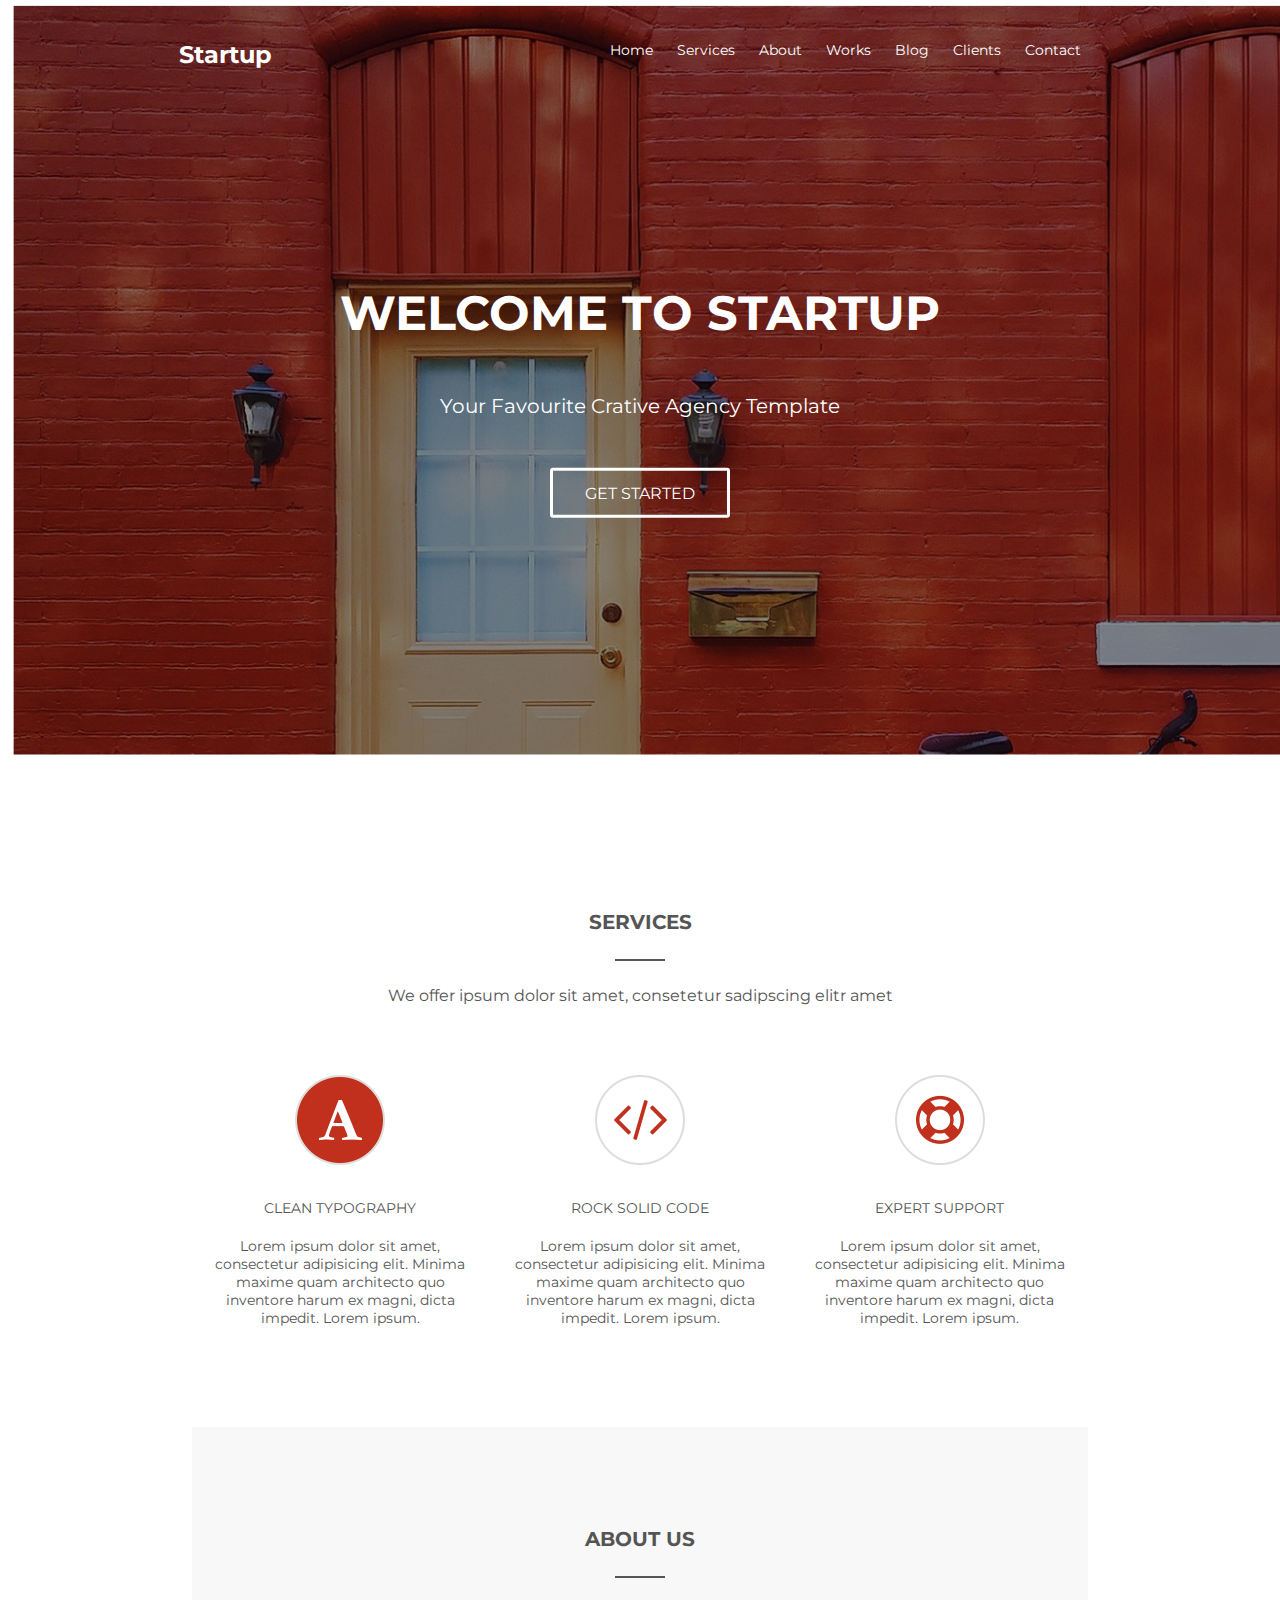
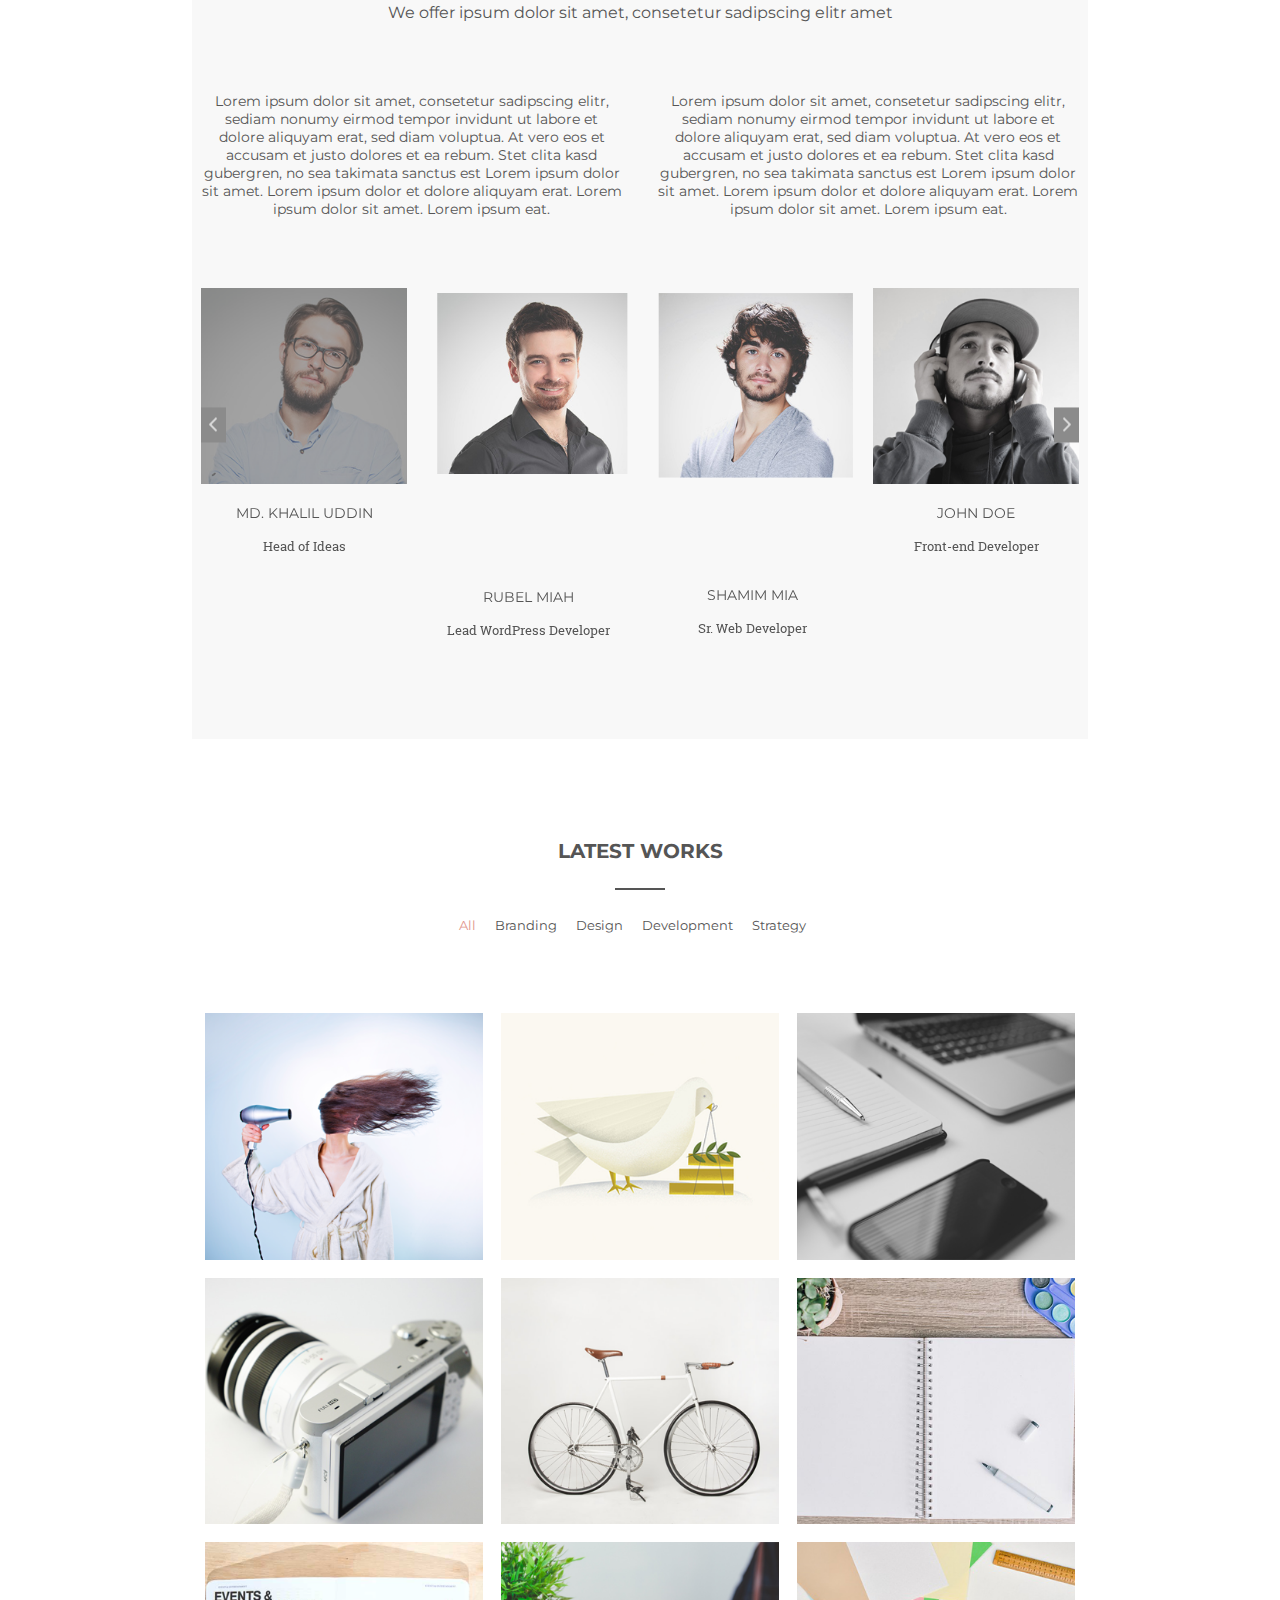
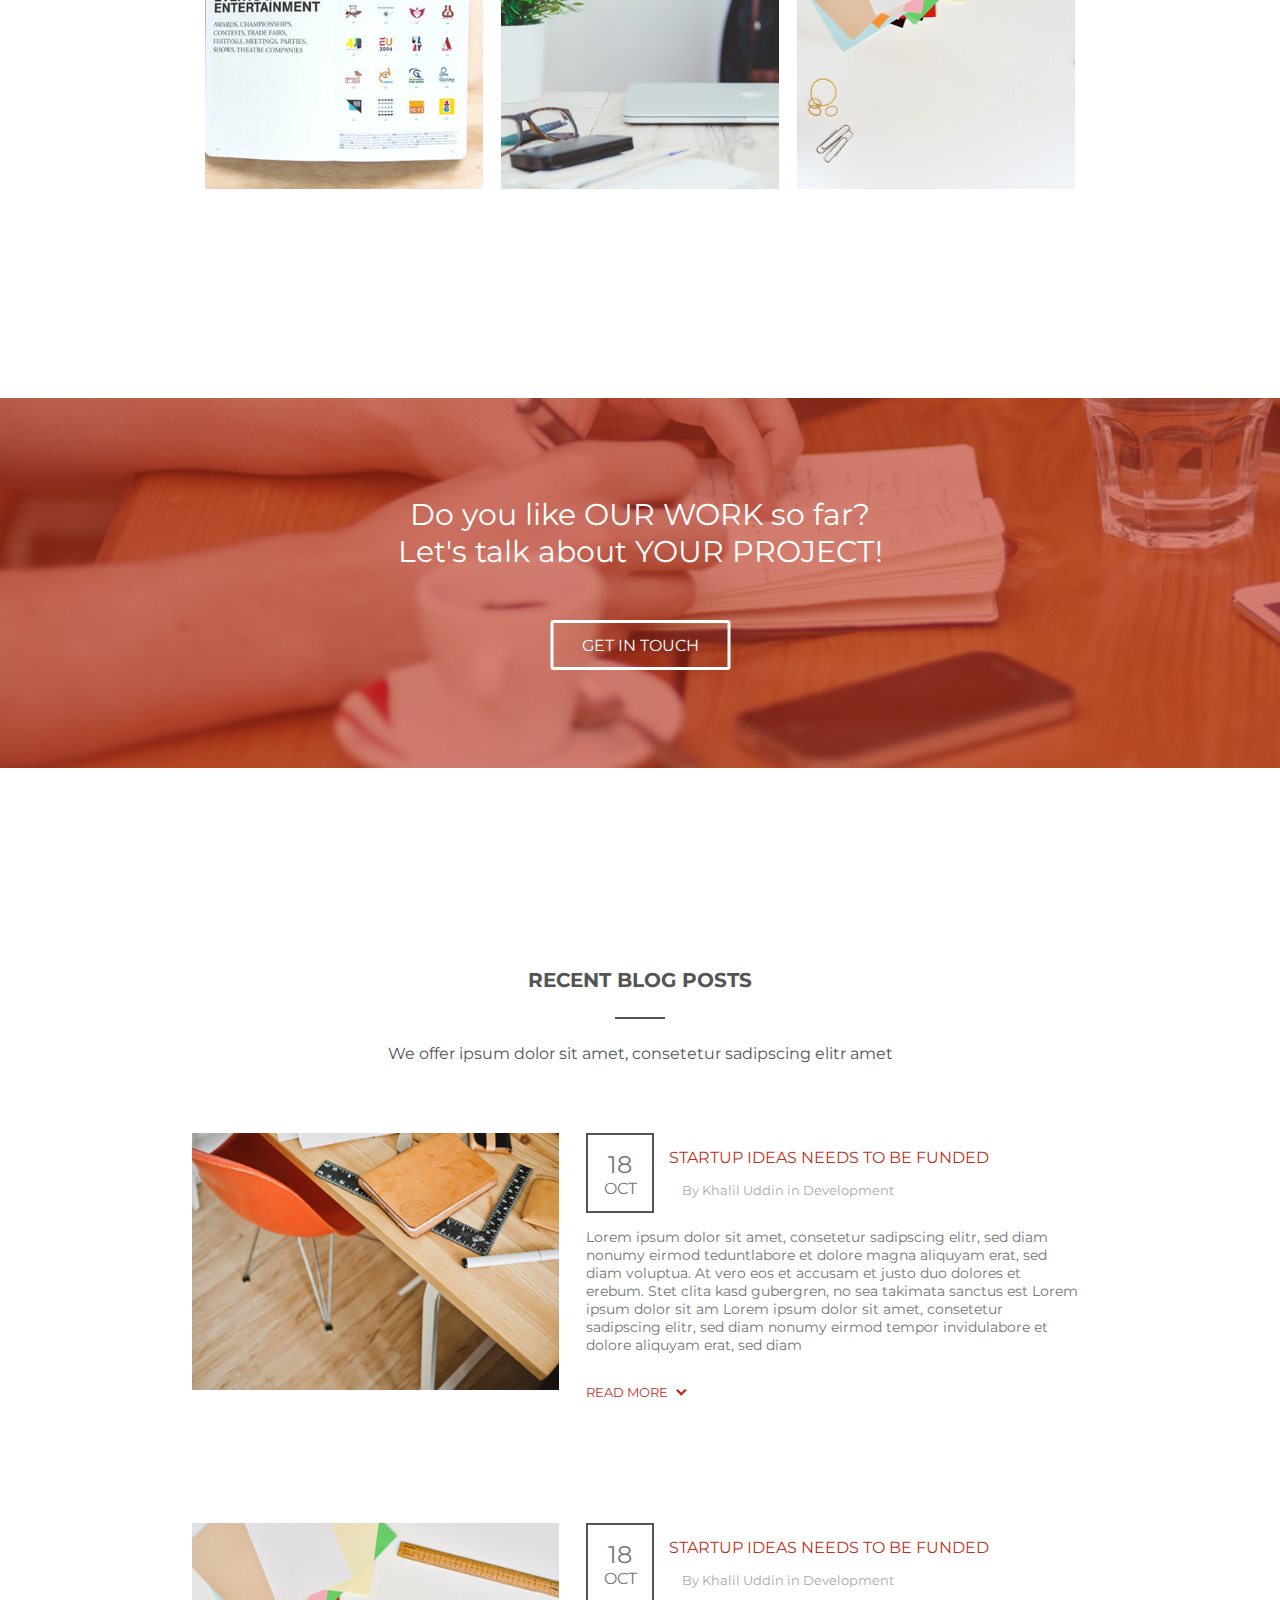
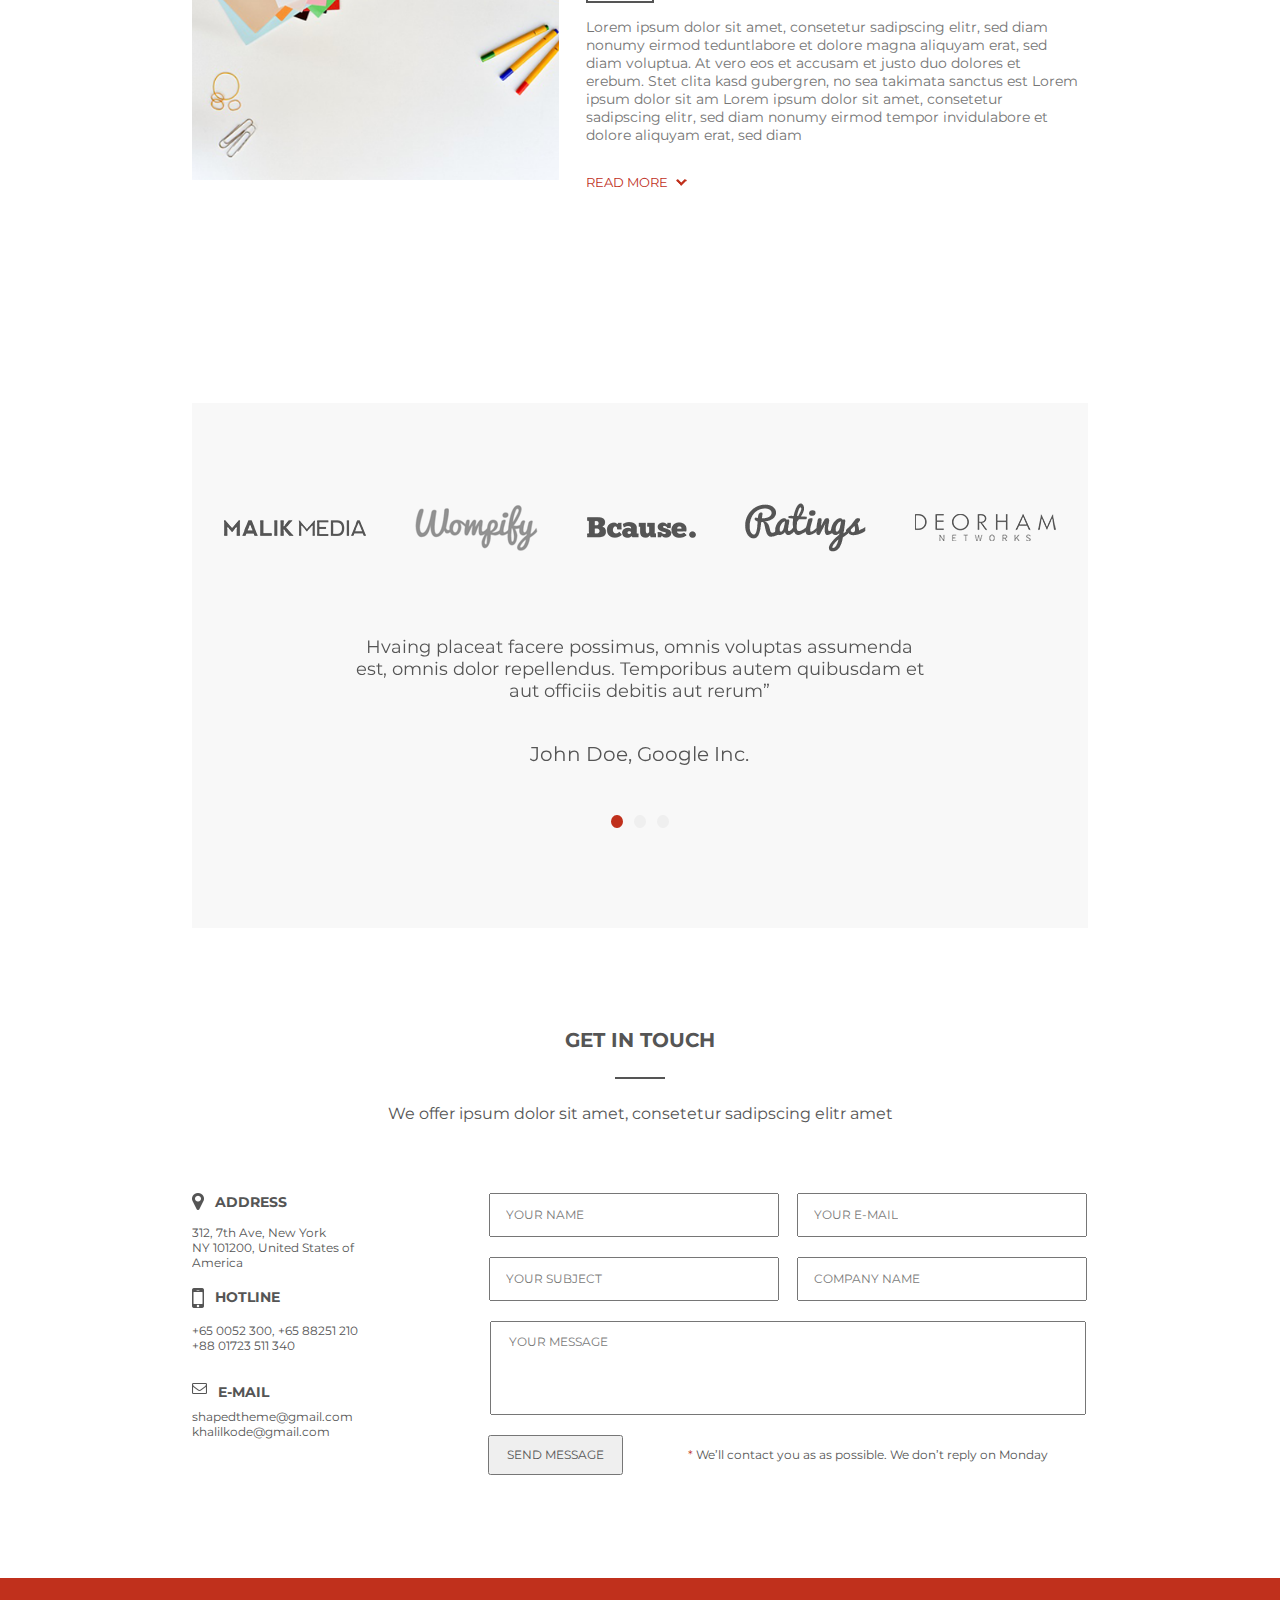
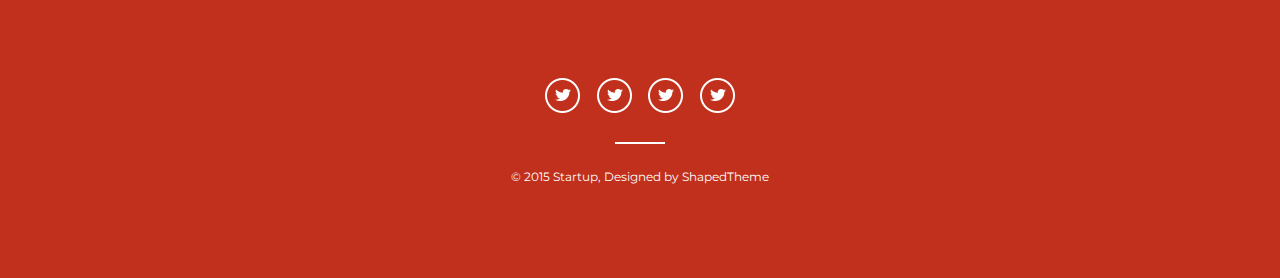
<file: index.html>
<!DOCTYPE html>
<html lang="en">
<head>
<meta charset="UTF-8">
<title>Landing</title>
<link rel="stylesheet" href="css/normalize.css">
<link rel="stylesheet" href="css/slick.css">
<link rel="stylesheet" href="css/style.css">
</head>
<body>
	<div class="wrapper">
		<div class="header" id="home">
			<div id="startup" class="default">Startup</div>
			<div id="menu" class="default">
				<a href="#home" class="menu_link" id="button">Home</a>
				<a href="#services" class="menu_link" id="button">Services</a>
				<a href="#about" class="menu_link" id="button">About</a>
				<a href="#works" class="menu_link" id="button">Works</a>
				<a href="#blog" class="menu_link" id="button">Blog</a>
				<a href="#clients" class="menu_link" id="button">Clients</a>
				<a href="#contact" class="menu_link" id="button">Contact</a>
			</div>
			<div class="main_text">
				<h1>WELCOME TO STARTUP</h1>
				<p class="subtitle">Your Favourite Crative Agency Template</p>
				<button class="button_start">GET STARTED</button>
			</div>
		</div>
		<div class="section" id="services">
			<div class="header_section">
				<h2>SERVICES</h2>
				<hr>
				<div class="section_text">
					<p>We offer ipsum dolor sit amet, consetetur sadipscing elitr amet</p>
				</div>
				<div class="services">
					<div class="block">
						<img class="icon" src="css/images/font.png">
						<p class="Name">CLEAN TYPOGRAPHY</p>
						<p>Lorem ipsum dolor sit amet, consectetur adipisicing elit. Minima maxime quam architecto quo inventore harum ex magni, dicta impedit. Lorem ipsum.</p>
					</div>
					<div class="block">
						<img class="icon" src="css/images/code.png">
						<p class="Name">ROCK SOLID CODE</p>
						<p>Lorem ipsum dolor sit amet, consectetur adipisicing elit. Minima maxime quam architecto quo inventore harum ex magni, dicta impedit. Lorem ipsum.</p>
					</div>
					<div class="block">
						<img class="icon" src="css/images/support.png">
						<p class="Name">EXPERT SUPPORT</p>
						<p>Lorem ipsum dolor sit amet, consectetur adipisicing elit. Minima maxime quam architecto quo inventore harum ex magni, dicta impedit. Lorem ipsum.</p>
					</div>
				</div>
			</div>
		</div>
		<div class="section_about" id="about">
			<div class="header_section">
				<h2>ABOUT US</h2>
				<hr>
				<div class="section_text">
					<p>We offer ipsum dolor sit amet, consetetur sadipscing elitr amet</p>
				</div>
				<div class="about_us">
					<div class="about_text">
						<div class="text_block">
							<p>Lorem ipsum dolor sit amet, consetetur sadipscing elitr, sediam nonumy eirmod tempor invidunt ut labore et dolore aliquyam erat, sed diam voluptua. At vero eos et accusam et justo dolores et ea rebum. Stet clita kasd gubergren, no sea takimata sanctus est Lorem ipsum dolor sit amet. Lorem ipsum dolor et dolore aliquyam erat. Lorem ipsum dolor sit amet. Lorem ipsum eat.</p>
						</div>
						<div class="text_block">
							<p>Lorem ipsum dolor sit amet, consetetur sadipscing elitr, sediam nonumy eirmod tempor invidunt ut labore et dolore aliquyam erat, sed diam voluptua. At vero eos et accusam et justo dolores et ea rebum. Stet clita kasd gubergren, no sea takimata sanctus est Lorem ipsum dolor sit amet. Lorem ipsum dolor et dolore aliquyam erat. Lorem ipsum dolor sit amet. Lorem ipsum eat.</p>
						</div>
					</div>
					<div class="about">
						<div class="about_img">
							<div>
								<div class="item"><img class="members" src="css/images/men1.png" alt="">
									<div class="social_logo">
										<a href="#" class="bg_logo"><img src="css/images/twitter.png" alt=""></a>
										<a href="#" class="bg_logo"><img src="css/images/google.png" alt=""></a>
										<a href="#" class="bg_logo"><img src="css/images/facebook.png" alt=""></a>
										<a href="#" class="bg_logo"><img src="css/images/in.png" alt=""></a>
									</div>
									<p class="about_name">MD. KHALIL UDDIN</p>
									<p>Head of Ideas</p>
								</div>
							</div>
							<div>
								<div class="item"><img class="members" src="css/images/men2.png" alt="">
									<div class="social_logo">
										<a href="#" class="bg_logo"><img src="css/images/twitter.png" alt=""></a>
										<a href="#" class="bg_logo"><img src="css/images/google.png" alt=""></a>
										<a href="#" class="bg_logo"><img src="css/images/facebook.png" alt=""></a>
										<a href="#" class="bg_logo"><img src="css/images/in.png" alt=""></a>
									</div>
									<p class="about_name">RUBEL MIAH</p>
									<p>Lead WordPress Developer</p>
							</div>
							</div>
							<div>
								<div class="item"><img class="members" src="css/images/men3.png" alt="">
									<div class="social_logo">
										<a href="#" class="bg_logo"><img src="css/images/twitter.png" alt=""></a>
										<a href="#" class="bg_logo"><img src="css/images/google.png" alt=""></a>
										<a href="#" class="bg_logo"><img src="css/images/facebook.png" alt=""></a>
										<a href="#" class="bg_logo"><img src="css/images/in.png" alt=""></a>
									</div>
									<p class="about_name">SHAMIM MIA</p>
									<p>Sr. Web Developer</p>
							</div>
							</div>
							<div>
								<div class="item"><img class="members" src="css/images/men4.png" alt="">
									<div class="social_logo">
										<a href="#" class="bg_logo"><img src="css/images/twitter.png" alt=""></a>
										<a href="#" class="bg_logo"><img src="css/images/google.png" alt=""></a>
										<a href="#" class="bg_logo"><img src="css/images/facebook.png" alt=""></a>
										<a href="#" class="bg_logo"><img src="css/images/in.png" alt=""></a>
									</div>
									<p class="about_name">JOHN DOE</p>
									<p>Front-end Developer</p>
							</div>
							</div>
							<div>
								<div class="item"><img class="members" src="css/images/men5.png" alt="">
									<div class="social_logo">
										<a href="#" class="bg_logo"><img src="css/images/twitter.png" alt=""></a>
										<a href="#" class="bg_logo"><img src="css/images/google.png" alt=""></a>
										<a href="#" class="bg_logo"><img src="css/images/facebook.png" alt=""></a>
										<a href="#" class="bg_logo"><img src="css/images/in.png" alt=""></a>
									</div>
									<p class="about_name">OLEZHA TRAVEL</p>
									<p>Main Developer</p>
							</div>
							</div>
						</div>
					</div>
				</div>
			</div>
		</div>
		<div class="section" id="works">
			<div class="header_section">
				<h2>LATEST WORKS</h2>
				<hr>
				<div class="tabs">
					<ul class="section_text">
						<li class="section_link active">All</li>
						<li class="section_link">Branding</li>
						<li class="section_link">Design</li>
						<li class="section_link">Development</li>
						<li class="section_link">Strategy</li>
					</ul>
			    <div class="works active">
			    	<div class="work_img"><img src="css/images/work1.png" alt=""></div>
			    	<div class="work_img"><img src="css/images/work2.png" alt=""></div>
			    	<div class="work_img"><img src="css/images/work3.png" alt=""></div>
			    	<div class="work_img"><img src="css/images/work4.png" alt=""></div>
			    	<div class="work_img"><img src="css/images/work5.png" alt=""></div>
			    	<div class="work_img"><img src="css/images/work6.png" alt=""></div>
			    	<div class="work_img"><img src="css/images/work7.png" alt=""></div>
			    	<div class="work_img"><img src="css/images/work8.png" alt=""></div>
			    	<div class="work_img"><img src="css/images/work9.png" alt=""></div>
			    </div>
			    <div class="works">
			    	<div class="work_img"><img src="css/images/work1.png" alt=""></div>
			    	<div class="work_img"><img src="css/images/work2.png" alt=""></div>
			    </div>
			    <div class="works">
			    	<div class="work_img"><img src="css/images/work3.png" alt=""></div>
			    	<div class="work_img"><img src="css/images/work4.png" alt=""></div>
			    </div>
			    <div class="works">
			    	<div class="work_img"><img src="css/images/work5.png" alt=""></div>
			    	<div class="work_img"><img src="css/images/work6.png" alt=""></div>
			    </div>
			    <div class="works">
			    	<div class="work_img"><img src="css/images/work7.png" alt=""></div>
			    	<div class="work_img"><img src="css/images/work8.png" alt=""></div>
			    	<div class="work_img"><img src="css/images/work9.png" alt=""></div>
			    </div>
			    </div>
			</div>
		</div>
		<div class="section_like" id="clients">
			<div class="section_bg">
				<div class="main_text">
					<div class="letstalk">
						<p>Do you like OUR WORK so far?<br>
						Let's talk about YOUR PROJECT!</p>
					</div>
					<button class="button_start">GET IN TOUCH</button>
				</div>
			</div>
		</div>
		<div class="section_post" id="blog">
			<div class="header_section">
				<h2>RECENT BLOG POSTS</h2>
				<hr>
				<div class="section_text">
					<p>We offer ipsum dolor sit amet, consetetur sadipscing elitr amet</p>
				</div>
				<div class="post1">
					<div class="post_img">
						<img src="css/images/post1.png" alt="">
					</div>
						<div class="post_content"><div class="post_number">
							<p><span>18</span><br>OCT</p>
						</div>
						<div class="post_header">
							<p class="post_name">STARTUP IDEAS NEEDS TO BE FUNDED</p>
							<p class="post_creator">By Khalil Uddin in Development </p>
						</div>
						<div class="post_text">
							<p>Lorem ipsum dolor sit amet, consetetur sadipscing elitr, sed diam nonumy eirmod teduntlabore et dolore magna aliquyam erat, sed diam voluptua. At vero eos et accusam et justo duo dolores et erebum. Stet clita kasd gubergren, no sea takimata sanctus est Lorem ipsum dolor sit am Lorem ipsum dolor sit amet, consetetur sadipscing elitr, sed diam nonumy eirmod tempor invidulabore et dolore aliquyam erat, sed diam </p>
						</div>
						<div class="post_more_text"><p>Lorem ipsum dolor sit amet, consetetur sadipscing elitr, sed diam nonumy eirmod teduntlabore et dolore magna aliquyam erat, sed diam voluptua. At vero eos et accusam et justo duo dolores et erebum. Stet clita kasd gubergren, no sea takimata sanctus est Lorem ipsum dolor sit am Lorem ipsum dolor sit amet, consetetur sadipscing elitr, sed diam nonumy eirmod tempor invidulabore et dolore aliquyam erat, sed diam Lorem ipsum dolor sit amet, consetetur sadipscing elitr, sed diam nonumy eirmod teduntlabore et dolore magna aliquyam erat, sed diam voluptua. At vero eos et accusam et justo duo dolores et erebum. Stet clita kasd gubergren, no sea takimata sanctus est Lorem ipsum dolor sit am Lorem ipsum dolor sit amet, consetetur sadipscing elitr, sed diam nonumy eirmod tempor invidulabore et dolore aliquyam erat, sed diam Lorem ipsum dolor sit amet, consetetur sadipscing elitr, sed diam nonumy eirmod teduntlabore et dolore magna aliquyam erat, sed diam voluptua. At vero eos et accusam et justo duo dolores et erebum. Stet clita kasd gubergren, no sea takimata sanctus est Lorem ipsum dolor sit am Lorem ipsum dolor sit amet, consetetur sadipscing elitr, sed diam nonumy eirmod tempor invidulabore et dolore aliquyam erat, sed diam </p>
						</div>
						<div class="read_more"><p>READ MORE</p><img class="kek" src="css/images/arrow.png"></div>
					</div>
				</div>
				<div class="post2">
					<div class="post_img">
						<img src="css/images/post2.png" alt="">
					</div>
						<div class="post_content"><div class="post_number">
							<p><span>18</span><br>OCT</p>
						</div>
						<div class="post_header">
							<p class="post_name">STARTUP IDEAS NEEDS TO BE FUNDED</p>
							<p class="post_creator">By Khalil Uddin in Development </p>
						</div>
						<div class="post_text">
							<p>Lorem ipsum dolor sit amet, consetetur sadipscing elitr, sed diam nonumy eirmod teduntlabore et dolore magna aliquyam erat, sed diam voluptua. At vero eos et accusam et justo duo dolores et erebum. Stet clita kasd gubergren, no sea takimata sanctus est Lorem ipsum dolor sit am Lorem ipsum dolor sit amet, consetetur sadipscing elitr, sed diam nonumy eirmod tempor invidulabore et dolore aliquyam erat, sed diam </p>
						</div>
						<div class="post_more_text"><p>Lorem ipsum dolor sit amet, consetetur sadipscing elitr, sed diam nonumy eirmod teduntlabore et dolore magna aliquyam erat, sed diam voluptua. At vero eos et accusam et justo duo dolores et erebum. Stet clita kasd gubergren, no sea takimata sanctus est Lorem ipsum dolor sit am Lorem ipsum dolor sit amet, consetetur sadipscing elitr, sed diam nonumy eirmod tempor invidulabore et dolore aliquyam erat, sed diam Lorem ipsum dolor sit amet, consetetur sadipscing elitr, sed diam nonumy eirmod teduntlabore et dolore magna aliquyam erat, sed diam voluptua. At vero eos et accusam et justo duo dolores et erebum. Stet clita kasd gubergren, no sea takimata sanctus est Lorem ipsum dolor sit am Lorem ipsum dolor sit amet, consetetur sadipscing elitr, sed diam nonumy eirmod tempor invidulabore et dolore aliquyam erat, sed diam Lorem ipsum dolor sit amet, consetetur sadipscing elitr, sed diam nonumy eirmod teduntlabore et dolore magna aliquyam erat, sed diam voluptua. At vero eos et accusam et justo duo dolores et erebum. Stet clita kasd gubergren, no sea takimata sanctus est Lorem ipsum dolor sit am Lorem ipsum dolor sit amet, consetetur sadipscing elitr, sed diam nonumy eirmod tempor invidulabore et dolore aliquyam erat, sed diam </p>
						</div>
						<div class="read_more"><p>READ MORE</p><img class="kek" src="css/images/arrow.png"></div>
					</div>
				</div>
			</div>
		</div>
		<div class="firms">
			<div class="icon_firms">
				<a href="#"><img src="css/images/firm1.png" alt=""></a>
				<a href="#"><img src="css/images/firm2.png" alt=""></a>
				<a href="#"><img src="css/images/firm3.png" alt=""></a>
				<a href="#"><img src="css/images/firm4.png" alt=""></a>
				<a href="#"><img src="css/images/firm5.png" alt=""></a>
			</div>
			<div class="saying">
				<div class="saying_text">
					<p>Hvaing placeat facere possimus, omnis voluptas assumenda est, omnis dolor repellendus. Temporibus autem quibusdam et aut officiis debitis aut rerum”</p>
					<p class="writer">John Doe, Google Inc.</p>
				</div>
				<div class="saying_text">
					<p>Hvaing placeat facere possimus, omnis voluptas assumenda est, omnis dolor repellendus. Temporibus autem quibusdam et aut officiis debitis aut rerum”Hvaing placeat facere possimus, omnis voluptas assumenda est, omnis dolor repellendus. Temporibus autem quibusdam et aut officiis debitis aut rerum”</p>
					<p class="writer">John Doe, Google Inc.</p>
				</div>
				<div class="saying_text">
					<p>Hvaing placeat facere possimus, omnis voluptas assumenda est, omnis dolor repellendus. Temporibus autem quibusdam et aut officiis debitis aut rerum”</p>
					<p class="writer">John Doe, Google Inc.</p>
				</div>
			</div>
		</div>
		<div class="section" id="contact">
			<div class="header_section">
				<h2>GET IN TOUCH</h2>
				<hr>
				<div class="section_text">
					<p>We offer ipsum dolor sit amet, consetetur sadipscing elitr amet</p>
				</div>
				<div class="contact">
					<div class="left_icon">
						<div class="contact_icon">
							<img src="css/images/address.png" alt="">
							<h3>ADDRESS</h3>
							<p>312, 7th Ave, New York<br>NY 101200, United States of America</p>				
						</div>
						<div class="contact_icon">
							<img src="css/images/hotline.png" alt="">
							<h3>HOTLINE</h3>
							<p>+65 0052 300, +65 88251 210<br>+88 01723 511 340</p>				
						</div>
						<div class="contact_icon">
							<img src="css/images/email.png" alt="">
							<h3>E-MAIL</h3>
							<p>shapedtheme@gmail.com<br>khalilkode@gmail.com</p>				
						</div>
					</div>
					<form action="">
						<input type="text" minlength="3" maxlength="40" placeholder="YOUR NAME" required>
						<input type="email" minlength="3" maxlength="40" placeholder="YOUR E-MAIL" required>
						<input type="text" minlength="3" maxlength="40" placeholder="YOUR SUBJECT" required>
						<input type="text" minlength="3" maxlength="40" placeholder="COMPANY NAME" required>
						<textarea name="text" id="your_message" placeholder="YOUR MESSAGE" required></textarea>
						<button class="button_form" type="submit">SEND MESSAGE</button>
						<p><span>*</span> We’ll contact you as as possible. We don’t reply on Monday</p>
					</form>
				</div>
			</div>
		</div>
		<div class="footer">
			<div class="footer_social">
				<a href="#" class="footer_img"><img src="css/images/footer.png" alt=""></a>
				<a href="#" class="footer_img"><img src="css/images/footer.png" alt=""></a>
				<a href="#" class="footer_img"><img src="css/images/footer.png" alt=""></a>
				<a href="#" class="footer_img"><img src="css/images/footer.png" alt=""></a>
			</div>
			<hr class="hr_footer">
			<p class="text_footer">© 2015 Startup, Designed by ShapedTheme</p>
		</div>



	</div>
<script src="https://ajax.googleapis.com/ajax/libs/jquery/2.2.4/jquery.min.js"></script>
<script src='js/slick.min.js'></script>
<script type="text/javascript" src="js/jqueryrotate.js"></script>
<script src='js/main.js'></script>
</body>
</html>
</file>
<file: css/style.css>
@import url(https://fonts.googleapis.com/css?family=Montserrat);
/* font-family: "RobotoSlabRegular"; */
@font-face {
    font-family: "RobotoSlabRegular";
    src: url("../fonts/RobotoSlabRegular/RobotoSlabRegular.eot");
    src: url("../fonts/RobotoSlabRegular/RobotoSlabRegular.eot?#iefix")format("embedded-opentype"),
    url("../fonts/RobotoSlabRegular/RobotoSlabRegular.woff") format("woff"),
    url("../fonts/RobotoSlabRegular/RobotoSlabRegular.ttf") format("truetype");
    font-style: normal;
    font-weight: normal;
}

a {
	text-decoration: none;
}

* {
	margin: 0;
	padding: 0;
}

html,
body {
	margin: 0;
	padding: 0;
	font-family: "Montserrat";
	width: 100%;
}

.wrapper {
	background-image: url(images/background1.png);
	width: 100%;
	height: 770px;
	background-size: cover;
	position: relative;
}

.header {
	padding: 40px 14% 0 14%;
	overflow: hidden;
	height: 770px;
}

#startup {
	color: white;
	font-size: 24px;
	font-weight: bold;
	float: left;
}

#startup.fixed {
	position: fixed;
	top: 0;
	z-index: 11;
	padding-top: 10px;
}

#menu {
	float: right;
}

.menu_link {
	color: white;
	font-size: 14px;
	margin-right: 20px;
}

.menu_link:hover, .menulink.active{
	border-bottom: 3px solid white;
	border-radius: 3px;
}

#menu.default {
	float: right;
}

#menu.fixed {
	position: fixed;
	top: 0;
	right: 0;
	background-color: #c0301c;
	z-index: 10;
	width: 100%;
	text-align: right;
	padding: 15px 14% 15px 0;

}

#menu.fixed.menu_link {
	color: white;
	font-size: 14px;
	margin-right: 20px;
	float: right;
}

.main_text {
	text-align: center;
	position: absolute;
    top: 50%;
    left: 50%;
    -webkit-transform: translate(-50%,-50%);
    transform: translate(-50%,-50%);
}

.fixed {
	position: fixed;
	top: 0;
}

h1 {
	font-size: 48px;
	color: white;
}

.subtitle {
	font-size: 20px;
	color: white;
	padding-top: 20px;
}

.button_start {
	width: 180px;
	height: 50px;
	border: 3px solid white;
	border-radius: 3px;
	margin: 50px auto 0;
	position: relative;
	color: white;
	background-color: rgba( 255, 0, 0, 0);
}

.button_start:hover, .button_text:hover, .button_get:hover {
	color: #3e3f40;
	background-color: white;
	transition: 0.5s ease;
}

.section {
	padding: 100px 0;
	text-align: center;
	width: 70%;
	margin: auto;
	overflow: auto;
}

.section_text {
	margin-bottom: 70px;
}

.section_about {
	padding: 100px 0;
	text-align: center;
}

.header_section h2 {
	font-size: 20px;
	color: #555555;
	margin-bottom: 25px;

}
.section_text p {
	font-size: 16px;
	color: #555555;
}

hr {
	border: 0;
	height: 2px;
	background-color: #555555;
	width: 50px;
	margin: auto;
	margin-bottom: 25px;
}

.services {
	margin: auto;
	width: 100%;
}

.block {
	width:31%;
	height: 220px;
	display: inline-block;
	font-size: 14px;
	margin: 0 1%;
}

.block:last-child {
	margin-right: 0;
}

.block:first-child {
	margin-left: 0;
}

.icon {
	margin-bottom: 30px;
}

.Name {
	margin-bottom: 20px;
	font-size: 14px;
}

.block p {
	color: #555555;
	font-size: 14px;
}

.section_about {
	background-color: #f8f8f8;
	width: 70%;
	margin: auto;
}

.about_text {
	font-size: 0;
	width: 100%;
}

.text_block {
	display: inline-block;
	width: 47%;
    margin: 0 2%;
	color: #555555;
	font-size: 14px;
	margin-bottom: 70px;
}

.text_block:first-child {
	margin-left: 0;
}

.text_block:last-child {
	margin-right: 0;
}

.item {
	position: relative;
}

.item p {
	color: #555555;
	font-size: 13px;
	font-family: "RobotoSlabRegular"
}

.slick-slide .members {
	width: 92%;
	display: inline-block;
	vertical-align: top;
	overflow: hidden;
	margin-bottom: 20px;
	margin: 0 3%;
	position: relative;
}

.social_logo {
	position: absolute;
	top: 59%;
    left: 26%;
	display: none;
	width: 50%;
	height: 10%;
}

.bg_logo {
	width: 22%;
	height: 100%;
	text-align: center;
	position: relative;
	display: inline-block;
}
.bg_logo img {
	position: absolute;
    top: 50%;
    left: 50%;
    -webkit-transform: translate(-50%,-50%);
    transform: translate(-50%,-50%);
}

.item:hover .social_logo {
	display: inline-block;
	z-index: 5;
}

.bg_logo:hover {
	background-color: #c0301c;
}

.item:hover:before {
	background-image: url(images/FON.png);
	background-size: cover;
	content:"";
	position: absolute;
	left: 4%;
	right: 4%;
	top: 0;
	bottom: 70px;
	display: block;
	z-index: 1;
}

.slick-prev {
	left: 1%;
	background-image: url(images/button_left.png);
	background-repeat: no-repeat;
	background-position: center;
}

.slick-next {
	right: 1%;
	background-image: url(images/button_right.png);
	background-repeat: no-repeat;
	background-position: center;
}

.slick-arrow {
	position: absolute;
	top: 39%;
    transform: translate(0,-50%);
    width: 2.8%;
    height: 10%;
    background-color: #8b8b8b;
    border: none;
    z-index: 5;
    cursor: pointer;
    outline: none;
}

.slick-arrow:hover {
	background-color: #c0301c;
}

.slick-slide {
	outline: none;
}

.section_link {
	margin-right: 15px;
	font-size: 13px;
	color: #555555;
}

.section_link:hover, .section_link.active {
	color: #df978d;
}

.about {
	width: 100%;
	position: relative;
	font-size: 0;
}

.item .about_name {
	font-size: 14px;
	font-family: "Montserrat";
	margin: 20px 0 15px 0;
}

.work_img {
	display: inline-block;
	margin: 1% 1%;
	width: 31%;

}

.work_img img {
	width: 100%;
}

.works {
	display: none;
}

.works.active {
	display: block;
	font-size: 0;
}

.section_link {
	list-style: none;
	display: inline-block;
	cursor: pointer;
}

.letstalk p {
	color: white;
	font-size: 30px;
}

.button_get {
	text-align: center;
	color: white;
	font-size: 18px;
	line-height: 50px;
}

.section_bg {
	background-image: url(images/likeworks.png);
    background-size: cover;
    position: relative;
    width: 100%;
    height: 370px;
}

.section_like {
	padding: 100px 0;
    text-align: center;
    width: 100%;
    margin: auto;
}

.post_img {
	float: left;
	width: 41%;
	height: 320px;
	margin-right: 3%;
}

.post_img img {
	width: 100%;
}

.post_content {
	float: left;
    width: 55%;
}

.post_number {
	height: 76px;
	width: 13%;
	border: 2px solid #555555;
	float: left;
	margin: 0 3% 3% 0;
}

.post_number p {
	padding: 15px 0;
	color: #777777;
}

.post_number p span {
	font-size: 24px;
}

.post_name {
	color: #c0301c;
	font-size: 16px;
	margin-bottom: 15px;
}

.post_creator {
	font-size: 13px;
	color: #aaaaaa;
	float: left;
    padding-left: 4%;
}

.post_header {
	float: left;
	padding-top: 15px;
}

.post_text {
	float: left;
	text-align: left;
}

.post_text p {
	font-size: 14px;
	color: #757575;
	padding-bottom: 30px;
}

.post_more_text {
	float: left;
    text-align: left;
    padding-bottom: 15px;
    font-size: 14px;
	color: #757575;
	display: none;
}

.read_more {
	text-align: left;
	float: left;
	color: #c0301c;
	cursor: pointer;
	width: 30%;
}

.read_more p {
	font-size: 13px;
	float: left;
	margin-right: 5%;
}

.read_more img {
	float: left;
    padding: 5px 0;
    transition: 0.2s ease-in-out;
}

.read_more.active img {
	transform: rotate(180deg);
}

.post1 {
	margin-bottom: 70px;
}

.post1, .post2 {
	float: left;
	overflow: hidden;
}

.post2 {
	margin-bottom: 60px;
}

.firms {
	width: 70%;
	margin: auto;
	padding: 100px 0;
	background-color: #f8f8f8;
}

.icon_firms {
	margin: auto;
	text-align: center;
}

.section_post {
	padding: 100px 0;
    text-align: center;
    width: 70%;
    margin: auto;
    overflow: hidden;
}

.icon_firms a {
	display: inline-block;
	vertical-align: middle;
	margin: 0 2.5% 80px 2.5%;
}

.saying {
	padding: 0 18%;
    text-align: center;
}

.saying p {
	font-size: 18px;
	color: #555555;
	margin-bottom: 40px;
}

.saying .writer {
	font-size: 20px;
}

.saying_text {
	cursor: pointer;
}

.slick-dots {
	display: inline-block;
    text-align: center;
    vertical-align: middle;
    list-style: none;
    width: 100%;
}

.slick-dots li {
	display: inline-block;
	font-size: 0px;
	border: none;
	width: 2%;
    height: 13px;
    margin: 0 1%;
}

.slick-dots li button {
	width: 100%;
	height: 100%;
	border-radius: 50%;
	border: none;
	outline: none;
	cursor: pointer;

}

.slick-dots .slick-active button {
	background-color: #c0301c;
}

.left_icon {
	float: left;
	width: 24%;
	margin-right: 9%;
}

.contact_icon {
	margin-bottom: 30px ;
	height: 65px;
	width: 100%;
}

.contact_icon p {
	float: left;
	color: #555555;
	font-size: 12px;
	clear: both;
	text-align: left;
}

h3 {
	font-size: 14px;
	color: #555555;
	float: left;
}

.contact_icon img {
	float: left;
	margin: 0 5% 15px 0;
}

form {
	float: left;
	width: 67%;
	font-size: 0;
}

input {
	height: 40px;
	width: 45.1%;
    margin: 0 3% 20px 0;
	outline-color: #c0301c;
	font-size: 12px;
	padding-left: 2.5%;
}

input:nth-child(2n) {
	margin-right: 0;
}

#your_message {
	height: 80px;
	width: 96%;
    margin-right: 0;
    font-size: 12px;
    padding: 2% 0 0 3%;
    outline-color: #c0301c;
    resize: none;
}

.button_form {
	float: left;
    margin: 20px 4% 0 0;
    width: 22.6%;
    height: 40px;
    font-size: 12px;
    color: #555555;
}

form p {
	font-size: 12px;
	margin-top: 32px;
	color: #555555;
}

form p span {
	color: #c0301c;
}

.footer {
	width: 100%;
	background-color: #c0301c;
	height: 300px;
	text-align: center;
}

.footer_img {
	display: inline-block;
	margin: 100px 0.5% 25px 0.5%;
}

.hr_footer {
	background-color: white;
}

.text_footer {
	color: white;
	font-size: 12px;
}
</file>
